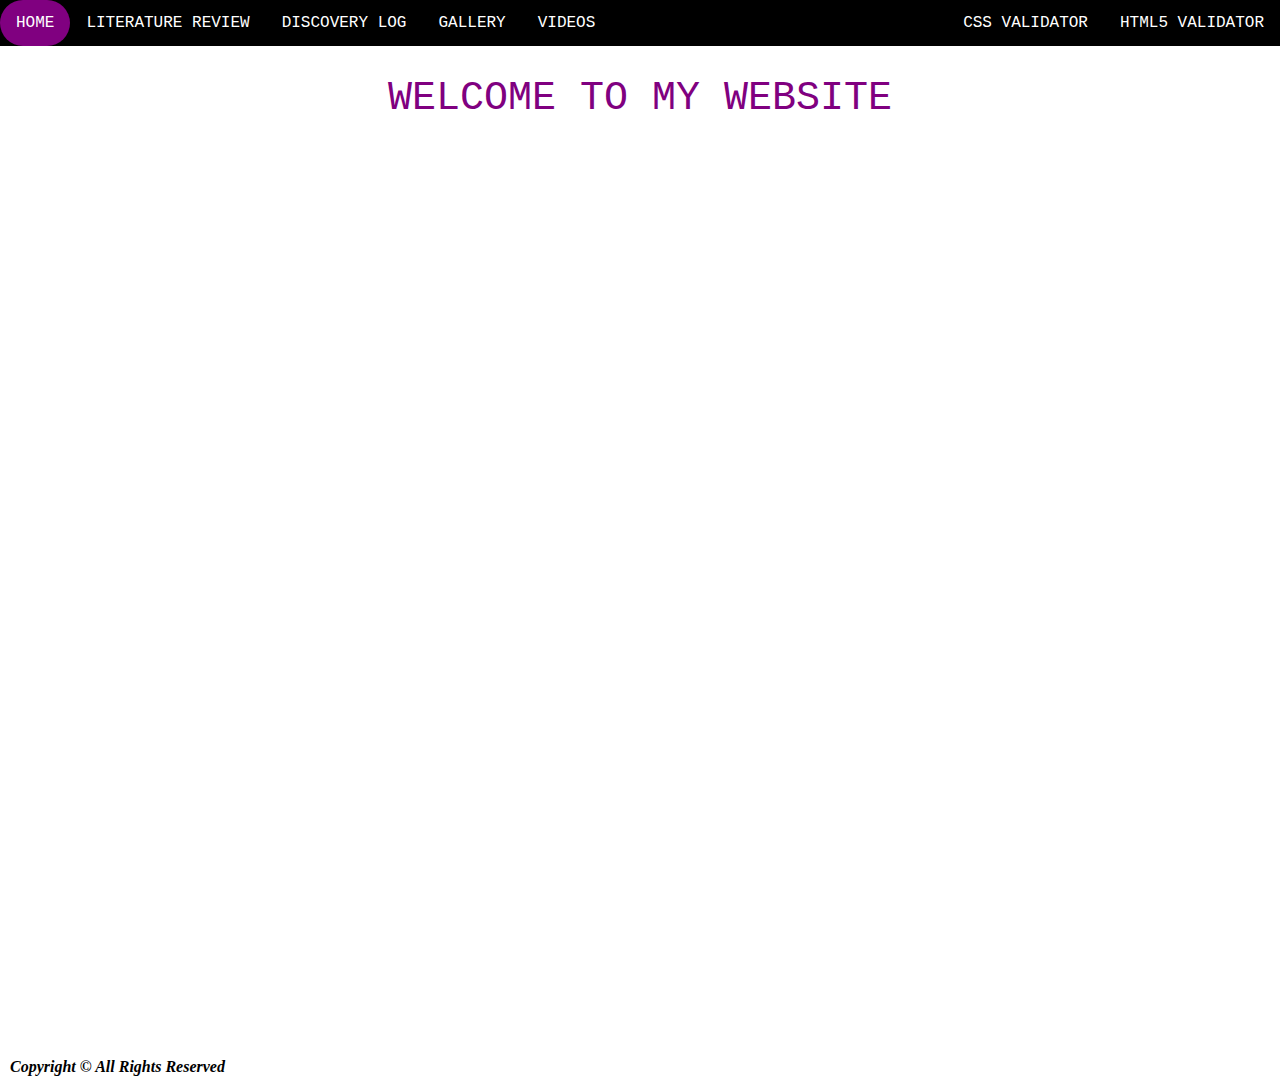
<file: index.html>
<!DOCTYPE html>
<!--==============================header=================================-->
<head>
<title>WEBF1 Website</title>
<link rel="shortcut icon" type="image/ico" href="pictures/favicon.ico">
<meta name="viewport" content="width=device-width, initial-scale=1">
<link rel="stylesheet" href="css/style.css" type="text/css" media="screen">
</head>
<!--==============================body=================================-->
<body>
<nav>
<p id="nav-top">UP898707<button id="nav-toggle">☰</button></p>
<ul id="nav-menu">
    <li><a class="active" href="index.html">HOME</a></li>
    <li><a href="litreview.html">LITERATURE REVIEW</a></li>
    <li><a href="discoverylog.html">DISCOVERY LOG</a></li>
    <li><a href="gallery.html">GALLERY</a></li>
    <li><a href="videos.html">VIDEOS</a></li>
    <li class="validator"><a href="http://validator.w3.org/check?uri=referer">HTML5 VALIDATOR</a></li>
    <li class="validator"><a href="http://jigsaw.w3.org/css-validator/check/referer/">CSS VALIDATOR</a></li>
</ul>
</nav>
<!--==============================content=================================-->
<header>
    <h1>
        <a class="title">Welcome to my website</a>
    </h1>
</header>
<main class="homescreen">
    <iframe class="calendar" src="https://calendar.google.com/calendar/embed?showPrint=0&amp;showCalendars=0&amp;mode=WEEK&amp;height=600&amp;wkst=2&amp;bgcolor=%23ffffff&amp;src=cvchsj2lt0etqj1aurp7v1hk9na3rqbh%40import.calendar.google.com&amp;color=%235229A3&amp;ctz=Europe%2FLondon"></iframe>
</main>
<!--==============================footer=================================-->
<footer>
        Copyright &copy; All Rights Reserved
</footer>
<script type="text/javascript" src="js/navbar.js"></script>
</body>
</html>
</file>
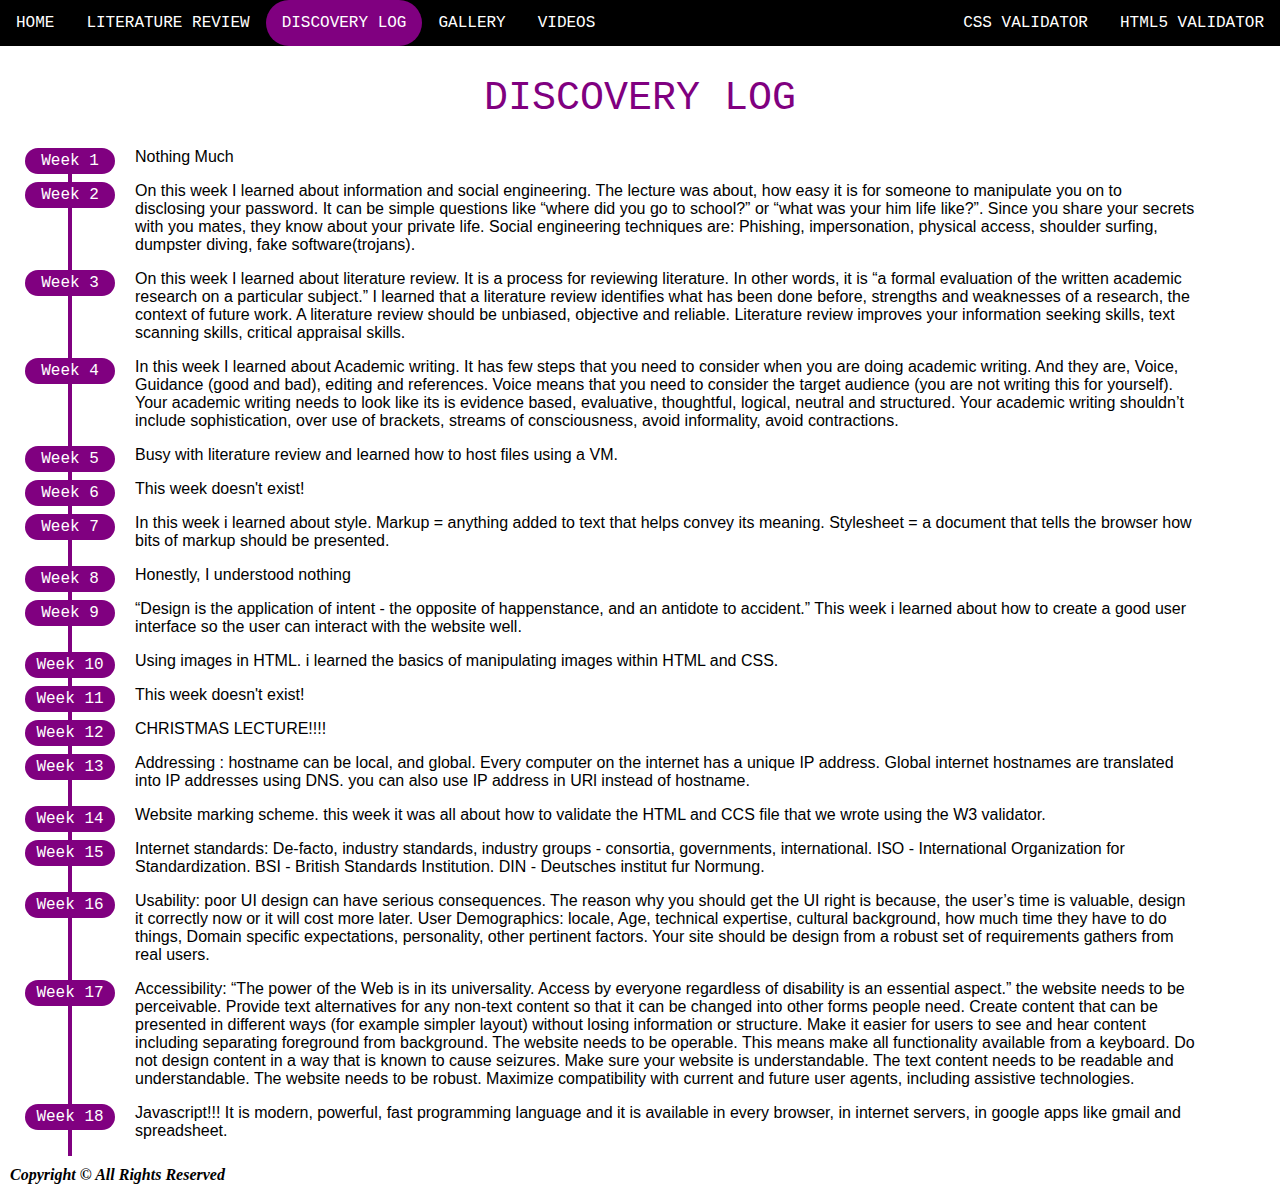
<file: discoverylog.html>
<!DOCTYPE html>
<head>
<title>WEBF1 Website</title>
<link rel="shortcut icon" type="image/ico" href="pictures/favicon.ico">
<meta name="viewport" content="width=device-width, initial-scale=1">
<link rel="stylesheet" href="css/style.css" type="text/css" media="screen">
</head>
<!--==============================header=================================-->
<body>
<nav>
<p id="nav-top">UP898707<button id="nav-toggle">☰</button></p>
<ul id="nav-menu">
    <li><a href="index.html">HOME</a></li>
    <li><a href="litreview.html">LITERATURE REVIEW</a></li>
    <li><a class="active" href="discoverylog.html">DISCOVERY LOG</a></li>
    <li><a href="gallery.html">GALLERY</a></li>
    <li><a href="videos.html">VIDEOS</a></li>
    <li class="validator"><a href="http://validator.w3.org/check?uri=referer">HTML5 VALIDATOR</a></li>
    <li class="validator"><a href="http://jigsaw.w3.org/css-validator/check/referer/">CSS VALIDATOR</a></li>
</ul>
</nav>
<header>
    <h1>
        <a class="title">Discovery Log</a>
    </h1>
</header>
<main>
    <article class="timeline">
        <aside>
            <p>
                Week 1
            </p>
        </aside>
            <p>
                Nothing Much
            </p>
    </article>
    <article class="timeline">
        <aside>
            <p>
                Week 2
            </p>
        </aside>
            <p>
                On this week I learned about information and social engineering. The lecture was about, how easy it is for someone to manipulate you on to disclosing your password. It can be simple questions like “where did you go to school?” or “what was your him life like?”. Since you share your secrets with you mates, they know about your private life. Social engineering techniques are: Phishing, impersonation, physical access, shoulder surfing, dumpster diving, fake software(trojans).
            </p>
    </article>
    <article class="timeline">
        <aside>
            <p>
                Week 3
            </p>
        </aside>
            <p>
                On this week I learned about literature review. It is a process for reviewing literature. In other words, it is “a formal evaluation of the written academic research on a particular subject.” I learned that a literature review identifies what has been done before, strengths and weaknesses of a research, the context of future work. A literature review should be unbiased, objective and reliable. Literature review improves your information seeking skills, text scanning skills, critical appraisal skills.
            </p>
    </article>
    <article class="timeline">
        <aside>
            <p>
                Week 4
            </p>
        </aside>
            <p>
                In this week I learned about Academic writing. It has few steps that you need to consider when you are doing academic writing. And they are, Voice, Guidance (good and bad), editing and references. Voice means that you need to consider the target audience (you are not writing this for yourself). Your academic writing needs to look like its is evidence based, evaluative, thoughtful, logical, neutral and structured. Your academic writing shouldn’t include sophistication, over use of brackets, streams of consciousness, avoid informality, avoid contractions.
            </p>
    </article>
    <article class="timeline">
        <aside>
            <p>
                Week 5
            </p>
        </aside>
            <p>
                Busy with literature review and learned how to host files using a VM. 
            </p>
    </article>
    <article class="timeline">
        <aside>
            <p>
                Week 6
            </p>
        </aside>
            <p>
                This week doesn't exist!
            </p>
    </article>
    <article class="timeline">
        <aside>
            <p>
                Week 7
            </p>
        </aside>
            <p>              
                In this week i learned about style. Markup = anything added to text that helps convey its meaning. Stylesheet = a document that tells the browser how bits of markup should be presented.  
            </p>
    </article>
    <article class="timeline">
        <aside>
            <p>
                Week 8
            </p>
        </aside>
            <p>              
                Honestly, I understood nothing 
            </p>
    </article>
    <article class="timeline">
        <aside>
            <p>
                Week 9
            </p>
        </aside>
            <p>              
                “Design is the application of intent - the opposite of happenstance, and an antidote to accident.” This week i learned about how to create a good user interface so the user can interact with the website well. 
            </p>
    </article>
    <article class="timeline">
        <aside>
            <p>
                Week 10
            </p>
        </aside>
            <p>              
                Using images in HTML. i learned the basics of manipulating images within HTML and CSS.  
            </p>
    </article>
    <article class="timeline">
        <aside>
            <p>
                Week 11
            </p>
        </aside>
            <p>              
                This week doesn't exist!
            </p>
    </article>
    <article class="timeline">
        <aside>
            <p>
                Week 12
            </p>
        </aside>
            <p>              
                CHRISTMAS LECTURE!!!!  
            </p>
    </article>
    <article class="timeline">
        <aside>
            <p>
                Week 13
            </p>
        </aside>     
            <p>              
                Addressing : hostname can be local, and global. Every computer on the internet has a unique IP address. Global internet hostnames are translated into IP addresses using DNS. you can also use IP address in URl instead of hostname.   
            </p>
    </article>
    <article class="timeline">
        <aside>
            <p>
                Week 14
            </p>
        </aside>
            <p>              
                Website marking scheme. this week it was all about how to validate the HTML and CCS file that we wrote using the W3 validator. 
            </p>
    </article>
    <article class="timeline">
        <aside>
            <p>
                Week 15
            </p>
        </aside>
            <p>              
                Internet standards: De-facto, industry standards, industry groups - consortia, governments, international. ISO - International Organization for Standardization. BSI - British Standards Institution. DIN - Deutsches institut fur Normung.
            </p>
    </article>
    <article class="timeline">
        <aside>
            <p>
                Week 16
            </p>
        </aside>
            <p>              
                Usability: poor UI design can have serious consequences. The reason why you should get the UI right is because, the user’s time is valuable, design it correctly now or it will cost more later. User Demographics: locale, Age, technical expertise, cultural background, how much time they have to do things, Domain specific expectations, personality, other pertinent factors. Your site should be design from a robust set of requirements gathers from real users.
            </p>
    </article>
    <article class="timeline">
        <aside>
            <p>
                Week 17
            </p>
        </aside>
            <p>              
                Accessibility: “The power of the Web is in its universality. Access by everyone regardless of disability is an essential aspect.” the website needs to be perceivable. Provide text alternatives for any non-text content so that it can be changed into other forms people need. Create content that can be presented in different ways (for example simpler layout) without losing information or structure. Make it easier for users to see and hear content including separating foreground from background. The website needs to be operable. This means make all functionality available from a keyboard. Do not design content in a way that is known to cause seizures. Make sure your website is understandable. The text content needs to be readable and understandable. The website needs to be robust. Maximize compatibility with current and future user agents, including assistive technologies. 
            </p>
    </article>
    <article class="timeline">
        <aside>
            <p>
                Week 18
            </p>
        </aside>
            <p>              
                Javascript!!! It is modern, powerful, fast programming language and it is available in every browser, in internet servers, in google apps like gmail and spreadsheet. 
            </p>
    </article>
</main>
<!--==============================footer=================================-->
<footer>
        Copyright &copy; All Rights Reserved
</footer>
<script type="text/javascript" src="js/navbar.js"></script>
</body>
</html>
</file>
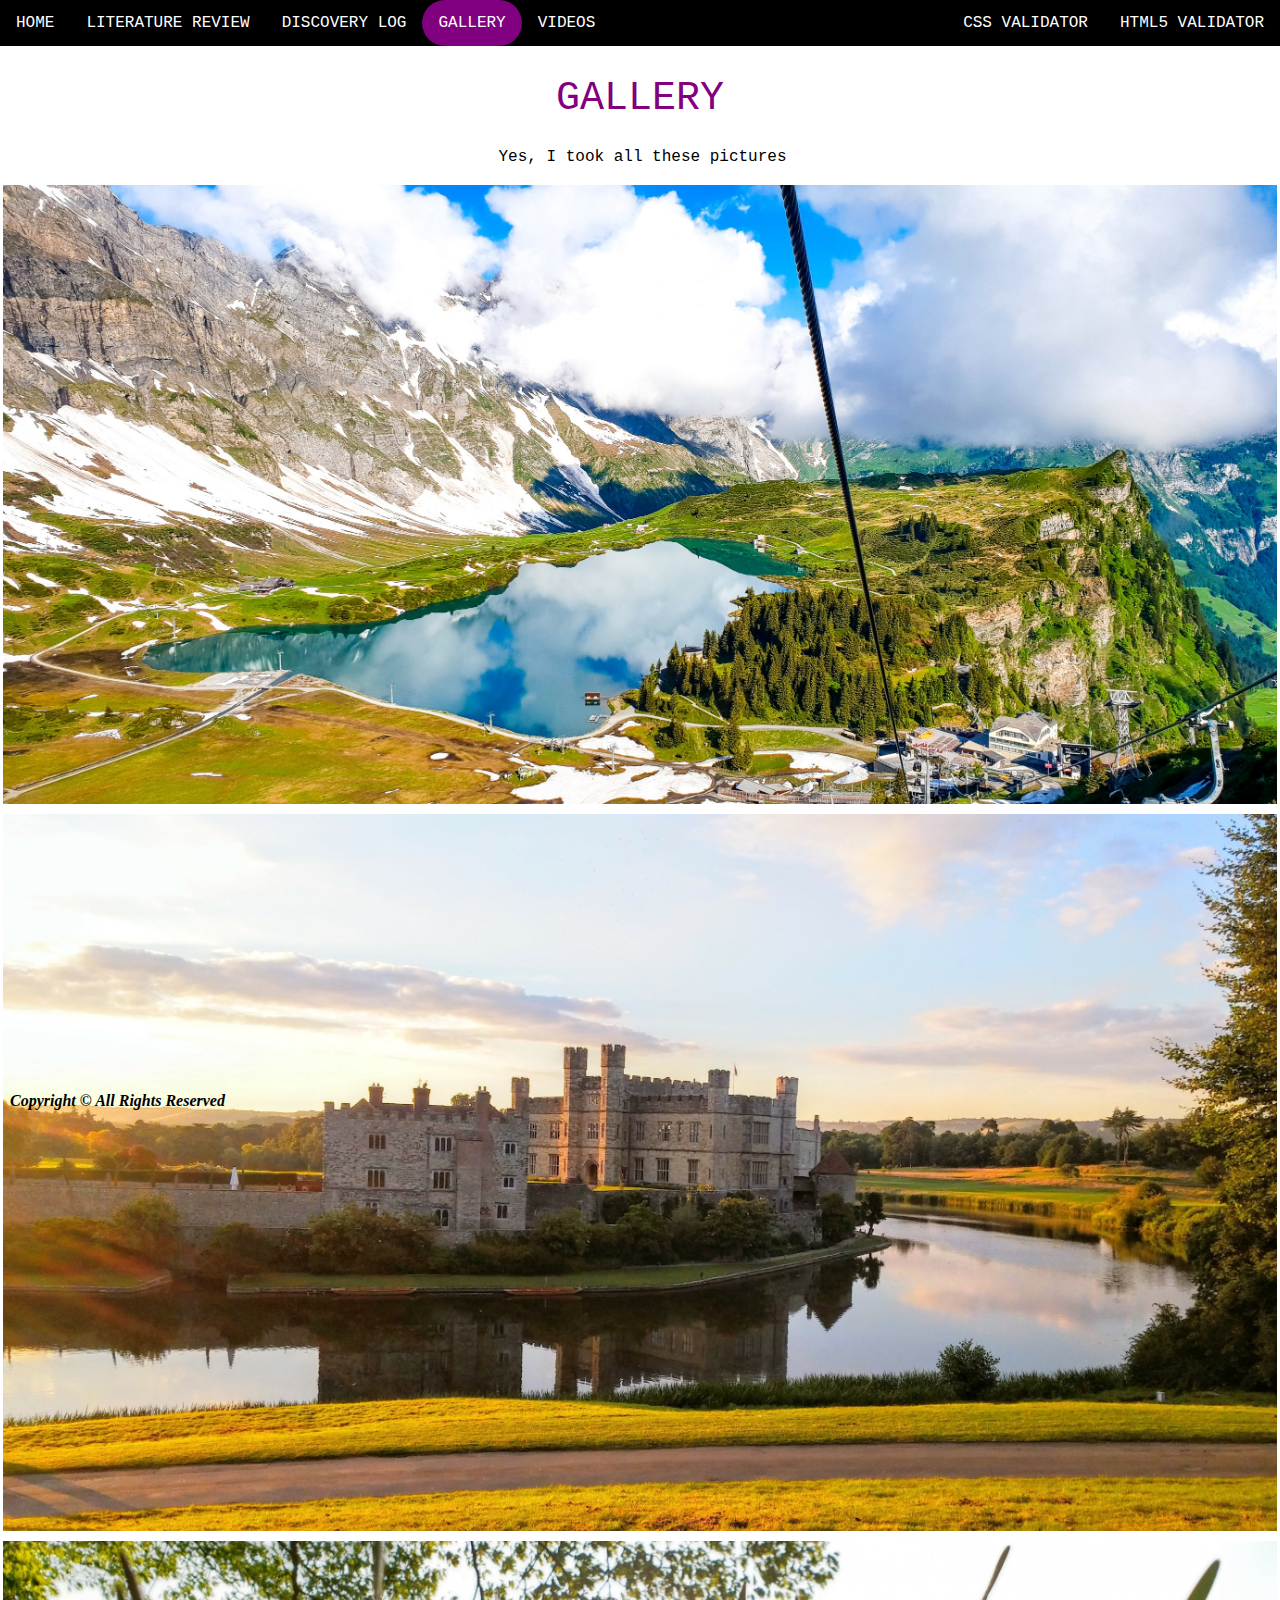
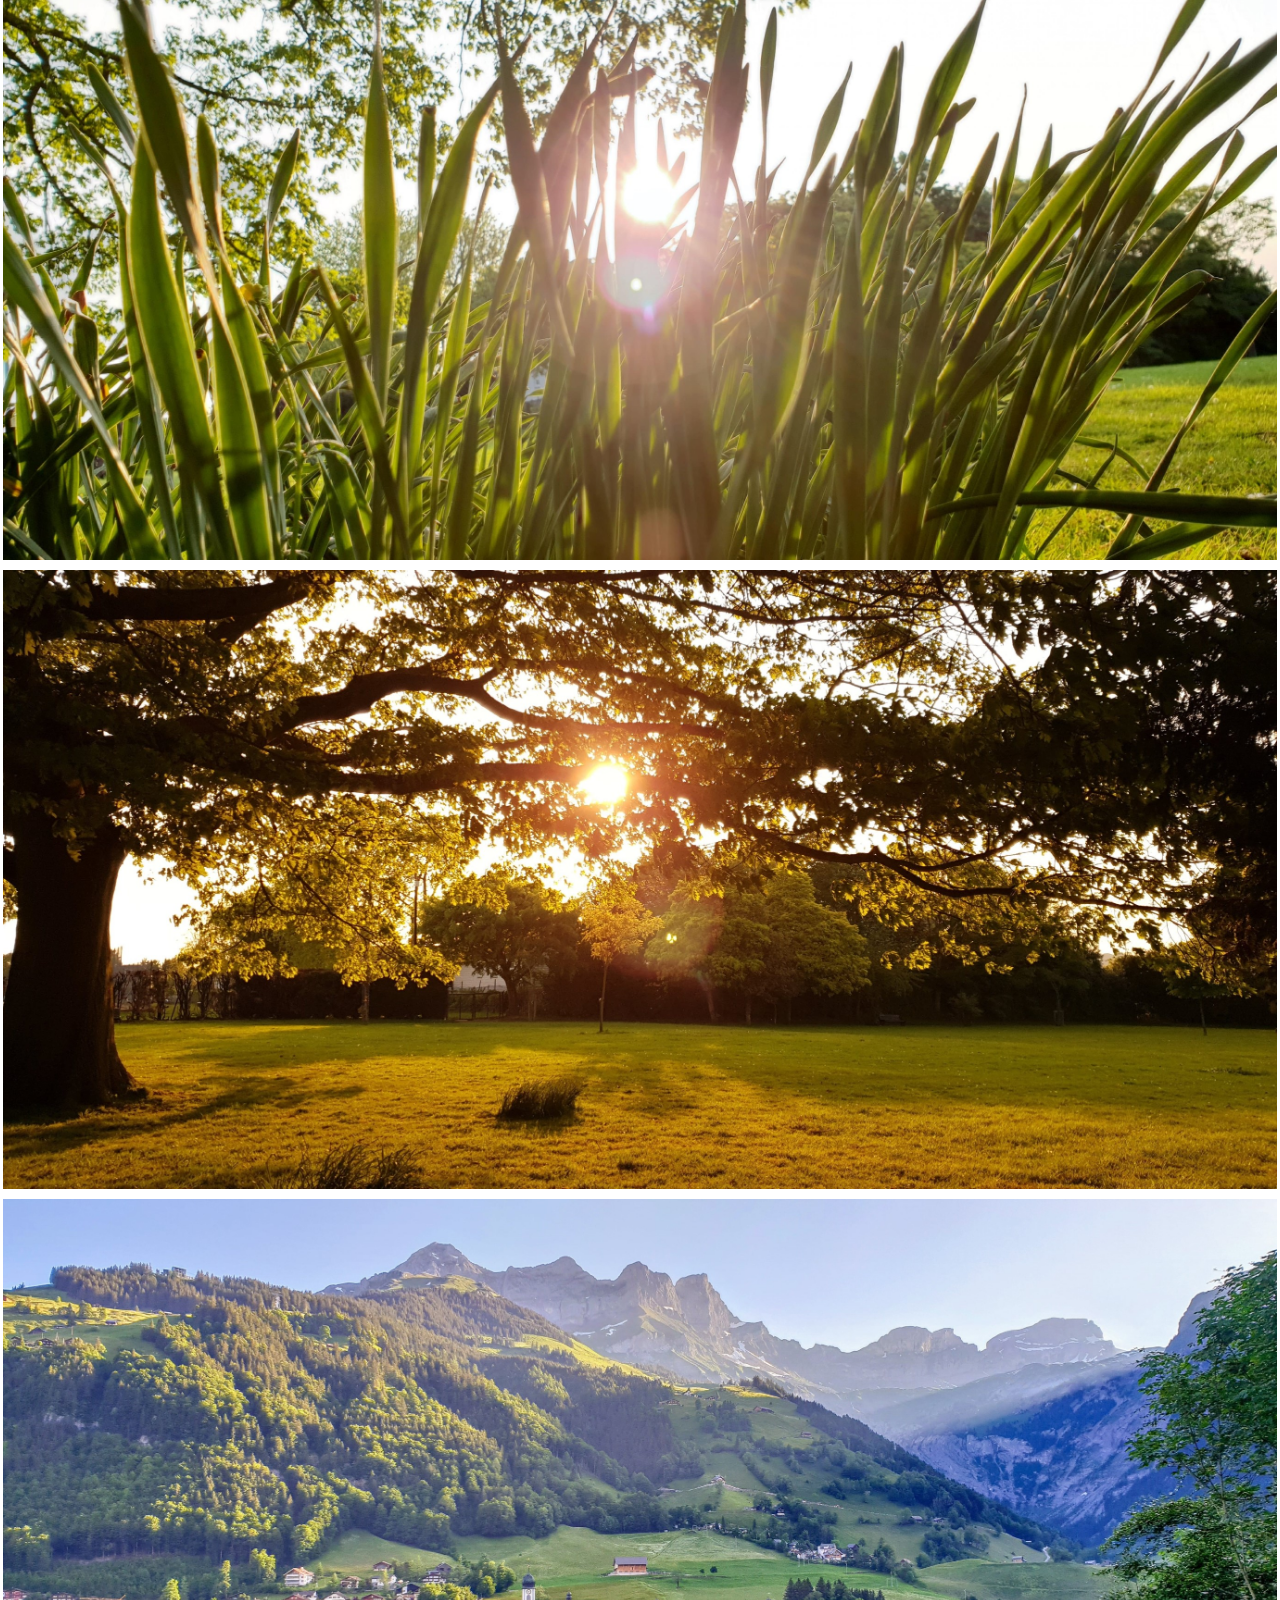
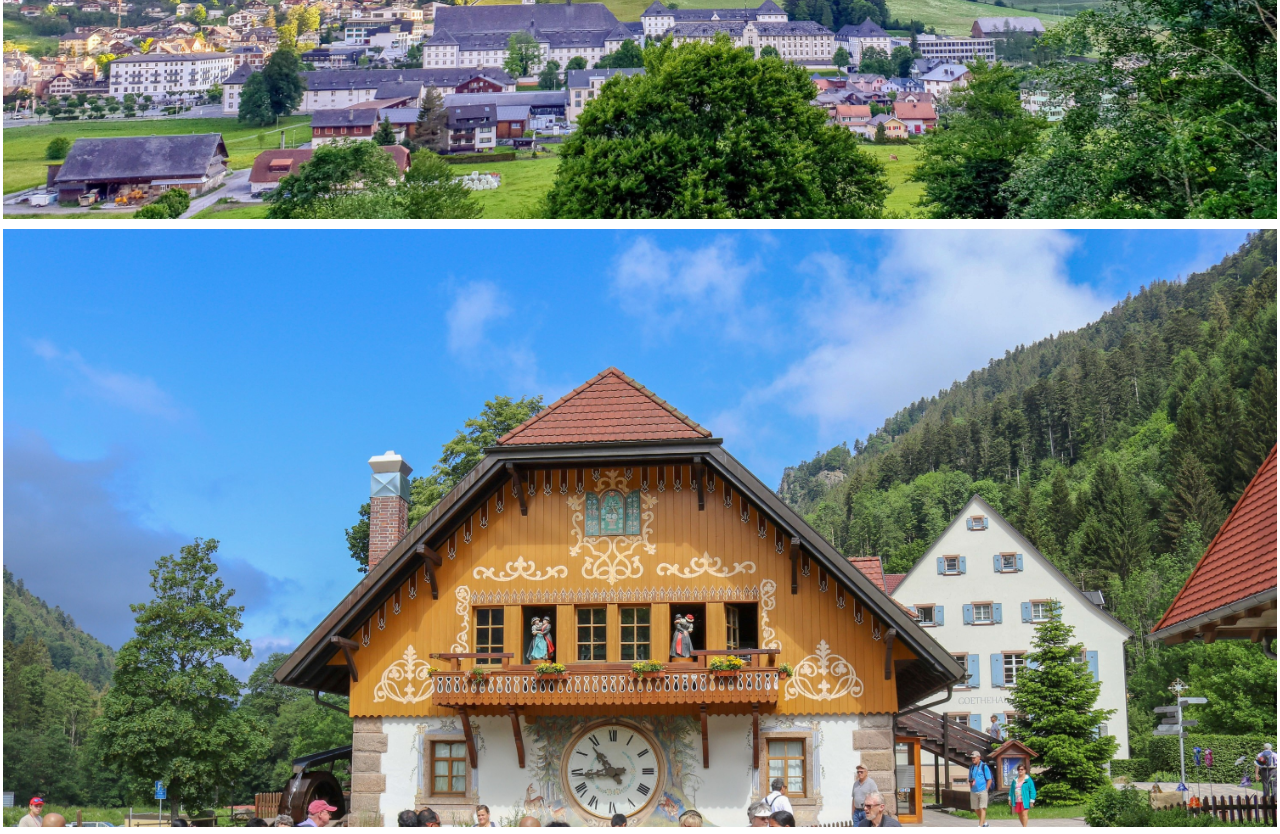
<file: gallery.html>
<!DOCTYPE html>
<head>
<title>WEBF1 Website</title>
<link rel="shortcut icon" type="image/ico" href="pictures/favicon.ico">
<meta name="viewport" content="width=device-width, initial-scale=1">
<link rel="stylesheet" href="css/style.css" type="text/css" media="screen">
</head>
<!--==============================header=================================-->
<body>
<nav>
<p id="nav-top">UP898707<button id="nav-toggle">☰</button></p>
<ul id="nav-menu">
    <li><a href="index.html">HOME</a></li>
    <li><a href="litreview.html">LITERATURE REVIEW</a></li>
    <li><a href="discoverylog.html">DISCOVERY LOG</a></li>
    <li><a class="active" href="gallery.html">GALLERY</a></li>
    <li><a href="videos.html">VIDEOS</a></li>
    <li class="validator"><a href="http://validator.w3.org/check?uri=referer">HTML5 VALIDATOR</a></li>
    <li class="validator"><a href="http://jigsaw.w3.org/css-validator/check/referer/">CSS VALIDATOR</a></li>
</ul>
</nav>
<header>
    <h1>
        <a class="title">Gallery</a>
    </h1>
    <p class="littleTexts">Yes, I took all these pictures</p>
</header>
<!-- content -->
<main class="images center-fit">
    <picture>
        <source media="(max-width: 500px)" srcset="pictures/pic_1_400px.jpg"> 
        <source media="(max-width: 2750px)" srcset="pictures/pic_1_2750px.jpg">
    <img class="center-fit" src="pictures/pic_1.jpg" alt="swissMountain">
    </picture>
    <picture>
        <source media="(max-width: 500px)" srcset="pictures/pic_2_400px.jpg"> 
        <source media="(max-width: 2750px)" srcset="pictures/pic_2_2750px.jpg">
    <img class="center-fit" src="pictures/pic_2.jpg" alt="LeedsCastle">
    </picture>
    <picture>
        <source media="(max-width: 500px)" srcset="pictures/pic_3_400px.jpg"> 
        <source media="(max-width: 2750px)" srcset="pictures/pic_3_2750px.jpg">
    <img class="center-fit" src="pictures/pic_3.jpg" alt="sunsetThroughGrass">
    </picture>
    <picture>
        <source media="(max-width: 500px)" srcset="pictures/pic_4_400px.jpg"> 
        <source media="(max-width: 2750px)" srcset="pictures/pic_4_2750px.jpg">
    <img class="center-fit" src="pictures/pic_4.jpg" alt="sunsetThroughTree">
    </picture>
    <picture>
        <source media="(max-width: 500px)" srcset="pictures/pic_5_400px.jpg"> 
        <source media="(max-width: 2750px)" srcset="pictures/pic_5_2750px.jpg">
    <img class="center-fit" src="pictures/pic_5.jpg" alt="swissMountain2">
    </picture>
    <picture>
        <source media="(max-width: 500px)" srcset="pictures/pic_6_400px.jpg"> 
        <source media="(max-width: 3000px)" srcset="pictures/pic_6_3000px.jpg">
    <img class="center-fit" src="pictures/pic_6.jpg" alt="clockShopInSwiss">
    </picture>
</main>
<!--==============================footer=================================-->
<footer>
        Copyright &copy; All Rights Reserved
</footer>
<script type="text/javascript" src="js/navbar.js"></script>
</body>
</html>
</file>
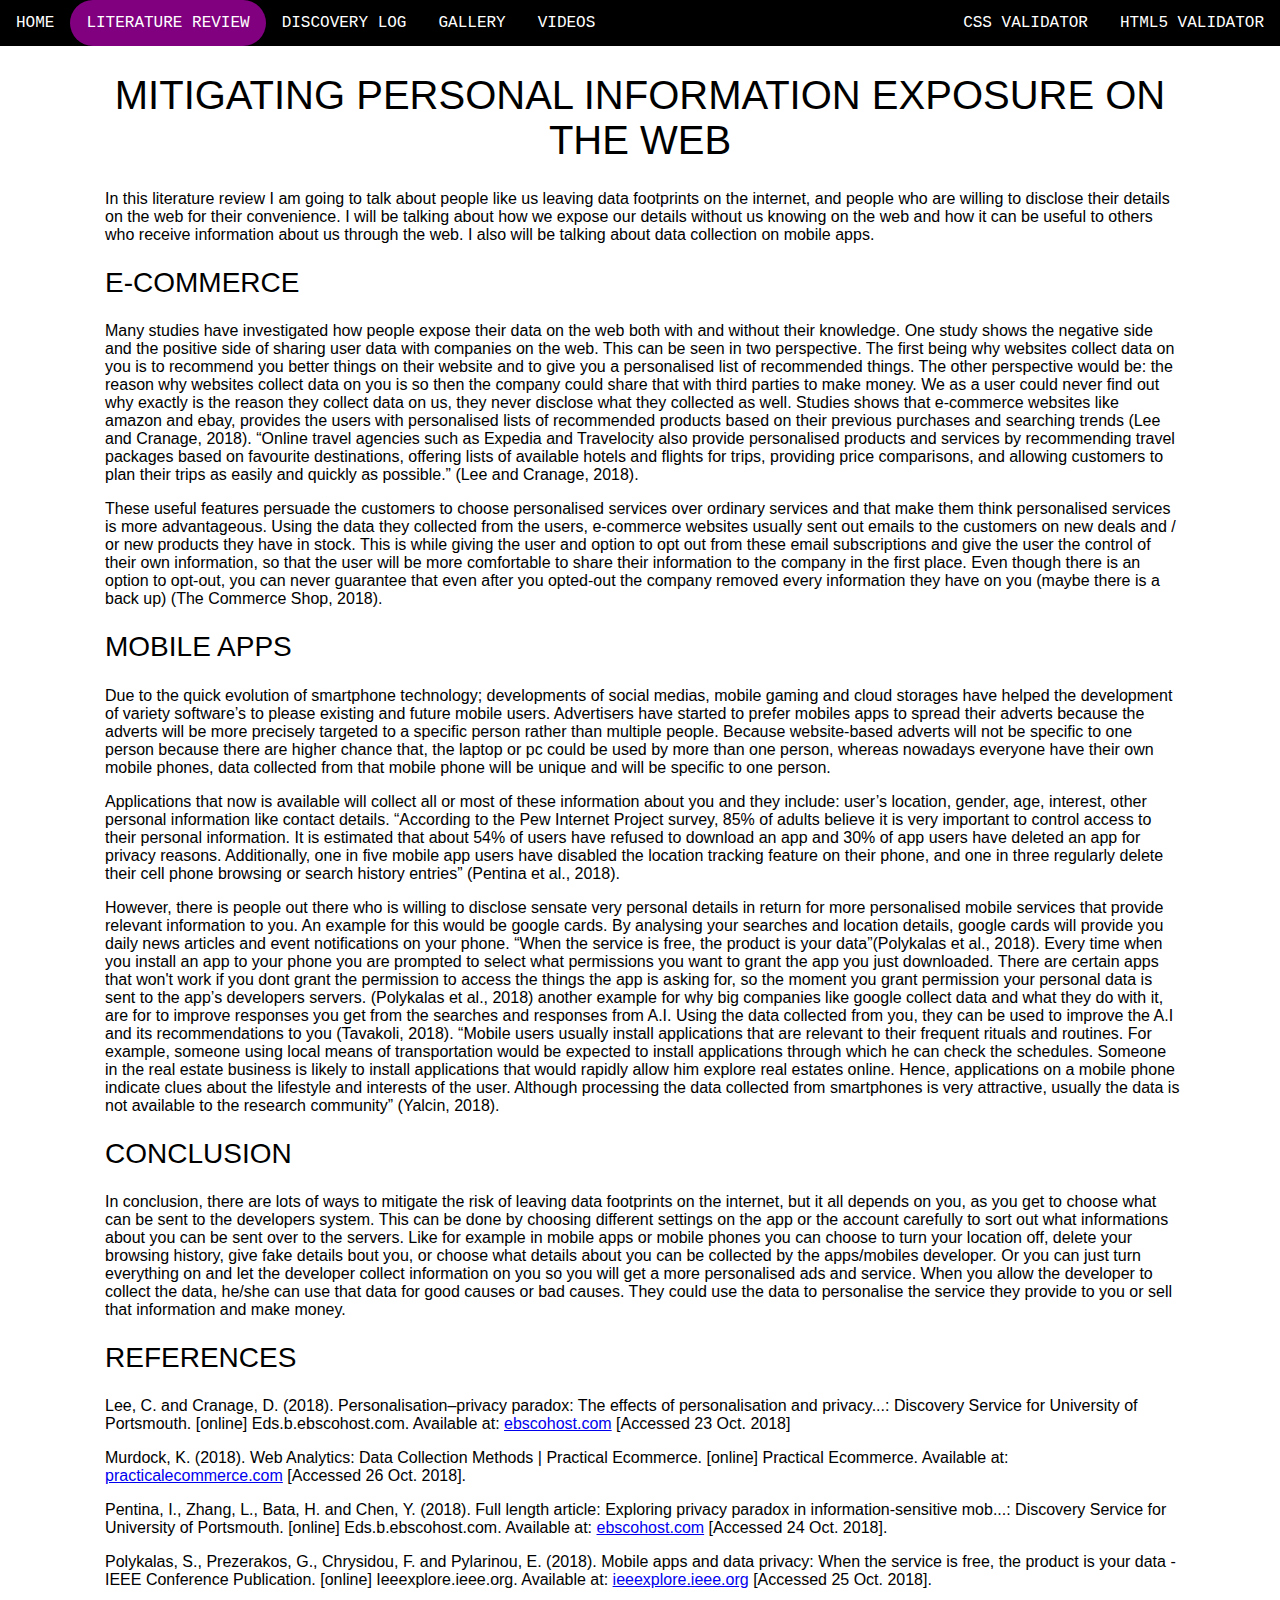
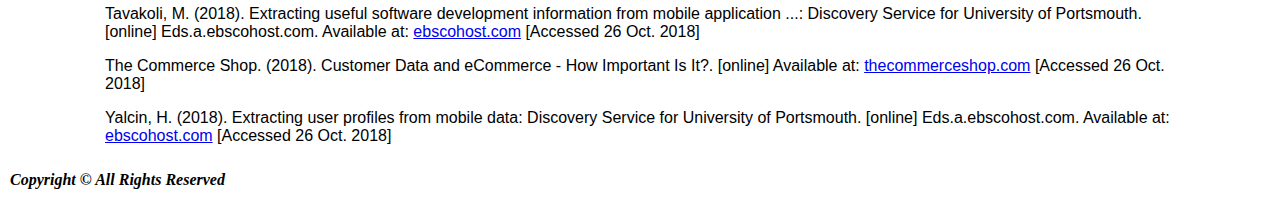
<file: litreview.html>
<!DOCTYPE html>
<!--==============================header=================================-->
<head>
<title>WEBF1 Website</title>
<link rel="shortcut icon" type="image/ico" href="pictures/favicon.ico">
<meta name="viewport" content="width=device-width, initial-scale=1">
<link rel="stylesheet" href="css/style.css" type="text/css" media="screen">
</head>
<!--==============================body=================================-->
<body>
<nav>
<p id="nav-top">UP898707<button id="nav-toggle">☰</button></p>
<ul id="nav-menu">
    <li><a href="index.html">HOME</a></li>
    <li><a class="active" href="litreview.html">LITERATURE REVIEW</a></li>
    <li><a href="discoverylog.html">DISCOVERY LOG</a></li>
    <li><a href="gallery.html">GALLERY</a></li>
    <li><a href="videos.html">VIDEOS</a></li>
    <li class="validator"><a href="http://validator.w3.org/check?uri=referer">HTML5 VALIDATOR</a></li>
    <li class="validator"><a href="http://jigsaw.w3.org/css-validator/check/referer/">CSS VALIDATOR</a></li>
</ul>
</nav>
<!--==============================content=================================-->
<main>
    <article class="review">
        <h1>Mitigating personal information exposure on the web</h1>
        <p>
            In this literature review I am going to talk about people like us leaving data footprints
            on the internet, and people who are willing to disclose their details on the web for
            their convenience. I will be talking about how we expose our details without us
            knowing on the web and how it can be useful to others who receive information
            about us through the web. I also will be talking about data collection on mobile apps.
        </p>
        <h2>E-Commerce</h2>
        <p>
            Many studies have investigated how people expose their data on the web both with
            and without their knowledge. One study shows the negative side and the positive
            side of sharing user data with companies on the web. This can be seen in two
            perspective. The first being why websites collect data on you is to recommend you
            better things on their website and to give you a personalised list of recommended
            things. The other perspective would be: the reason why websites collect data on you
            is so then the company could share that with third parties to make money. We as a
            user could never find out why exactly is the reason they collect data on us, they
            never disclose what they collected as well. Studies shows that e-commerce websites
            like amazon and ebay, provides the users with personalised lists of recommended
            products based on their previous purchases and searching trends (Lee and
            Cranage, 2018). “Online travel agencies such as Expedia and Travelocity also
            provide personalised products and services by recommending travel packages
            based on favourite destinations, offering lists of available hotels and flights for trips,
            providing price comparisons, and allowing customers to plan their trips as easily and
            quickly as possible.” (Lee and Cranage, 2018).
        </p>
        <p>
            These useful features persuade the customers to choose personalised services over
            ordinary services and that make them think personalised services is more
            advantageous. Using the data they collected from the users, e-commerce websites
            usually sent out emails to the customers on new deals and / or new products they
            have in stock. This is while giving the user and option to opt out from these email
            subscriptions and give the user the control of their own information, so that the user
            will be more comfortable to share their information to the company in the first place.
            Even though there is an option to opt-out, you can never guarantee that even after
            you opted-out the company removed every information they have on you (maybe
            there is a back up) (The Commerce Shop, 2018).
        </p>
        <h2>Mobile Apps</h2>
        <p>
            Due to the quick evolution of smartphone technology; developments of social
            medias, mobile gaming and cloud storages have helped the development of variety
            software’s to please existing and future mobile users. Advertisers have started to
            prefer mobiles apps to spread their adverts because the adverts will be more
            precisely targeted to a specific person rather than multiple people. Because
            website-based adverts will not be specific to one person because there are higher
            chance that, the laptop or pc could be used by more than one person, whereas
            nowadays everyone have their own mobile phones, data collected from that mobile
            phone will be unique and will be specific to one person.
        </p>
        <p>
            Applications that now is available will collect all or most of these information about
            you and they include: user’s location, gender, age, interest, other personal
            information like contact details. “According to the Pew Internet Project survey, 85%
            of adults believe it is very important to control access to their personal information. It
            is estimated that about 54% of users have refused to download an app and 30% of
            app users have deleted an app for privacy reasons. Additionally, one in five mobile
            app users have disabled the location tracking feature on their phone, and one in
            three regularly delete their cell phone browsing or search history entries” (Pentina et
            al., 2018).
        </p>
        <p>
            However, there is people out there who is willing to disclose sensate very personal
            details in return for more personalised mobile services that provide relevant
            information to you. An example for this would be google cards. By analysing your
            searches and location details, google cards will provide you daily news articles and
            event notifications on your phone. “When the service is free, the product is your
            data”(Polykalas et al., 2018). Every time when you install an app to your phone you
            are prompted to select what permissions you want to grant the app you just
            downloaded. There are certain apps that won't work if you dont grant the permission
            to access the things the app is asking for, so the moment you grant permission your
            personal data is sent to the app’s developers servers. (Polykalas et al., 2018)
            another example for why big companies like google collect data and what they do
            with it, are for to improve responses you get from the searches and responses from
            A.I. Using the data collected from you, they can be used to improve the A.I and its
            recommendations to you (Tavakoli, 2018). “Mobile users usually install applications
            that are relevant to their frequent rituals and routines. For example, someone using
            local means of transportation would be expected to install applications through which
            he can check the schedules. Someone in the real estate business is likely to install
            applications that would rapidly allow him explore real estates online. Hence,
            applications on a mobile phone indicate clues about the lifestyle and interests of the
            user. Although processing the data collected from smartphones is very attractive,
            usually the data is not available to the research community” (Yalcin, 2018).
        </p>
        <h2>Conclusion</h2>
        <p>
            In conclusion, there are lots of ways to mitigate the risk of leaving data footprints on the
            internet, but it all depends on you, as you get to choose what can be sent to the
            developers system. This can be done by choosing different settings on the app or
            the account carefully to sort out what informations about you can be sent over to the
            servers. Like for example in mobile apps or mobile phones you can choose to turn
            your location off, delete your browsing history, give fake details bout you, or choose
            what details about you can be collected by the apps/mobiles developer. Or you can
            just turn everything on and let the developer collect information on you so you will
            get a more personalised ads and service. When you allow the developer to collect
            the data, he/she can use that data for good causes or bad causes. They could use
            the data to personalise the service they provide to you or sell that information and
            make money.
        </p>
        <h2>References</h2>
        <p>
            Lee, C. and Cranage, D. (2018). Personalisation–privacy paradox: The effects of personalisation and privacy...: Discovery Service for University of Portsmouth. [online] Eds.b.ebscohost.com. Available at:
            <a href="http://eds.b.ebscohost.com/eds/detail/detail?vid=0&sid=946fc9bc-ee7b-4c1a-a6f7-ed514eef26a5%40sessionmgr102&bdata=JnNpdGU9ZWRzLWxpdmU%3d#AN=S026151771000169X&db=edselp">ebscohost.com</a> [Accessed 23 Oct. 2018]
        </p>
        <p>
            Murdock, K. (2018). Web Analytics: Data Collection Methods | Practical Ecommerce. [online] Practical Ecommerce. Available at:
            <a href="https://www.practicalecommerce.com/Web-Analytics-Data-Collection-Methods">practicalecommerce.com</a> [Accessed 26 Oct. 2018]. 
        </p>
        <p>
            Pentina, I., Zhang, L., Bata, H. and Chen, Y. (2018). Full length article: Exploring privacy paradox in information-sensitive mob...: Discovery Service for University of Portsmouth. [online] Eds.b.ebscohost.com. Available at:
            <a href="http://eds.b.ebscohost.com/eds/detail/detail?vid=1&sid=efe011f1-ced5-4b6c-9d99-09e2d5fe58f5%40sessionmgr104&bdata=JnNpdGU9ZWRzLWxpdmU%3d#AN=S0747563216306276&db=edselp">ebscohost.com</a> [Accessed 24 Oct. 2018]. 
        </p>
        <p>
            Polykalas, S., Prezerakos, G., Chrysidou, F. and Pylarinou, E. (2018). Mobile apps and data privacy: When the service is free, the product is your data - IEEE Conference Publication. [online] Ieeexplore.ieee.org. Available at: <a href="https://ieeexplore.ieee.org/document/8316392?arnumber=8316392&SID=EBSCO:edseee">ieeexplore.ieee.org</a> [Accessed 25 Oct. 2018]. 
        </p>
        <p>
            Tavakoli, M. (2018). Extracting useful software development information from mobile application ...: Discovery Service for University of Portsmouth.[online] Eds.a.ebscohost.com. Available at: <a href="http://eds.a.ebscohost.com/eds/detail/detail?vid=0&sid=e00be314-b4c0-4831-bab1-2e950dba3597%40sessionmgr4009&bdata=JnNpdGU9ZWRzLWxpdmU%3d#AN=131469532&db=iih">ebscohost.com</a> [Accessed 26 Oct. 2018] 
        </p>
        <p>
            The Commerce Shop. (2018). Customer Data and eCommerce - How Important Is It?. [online] Available at: <a href="https://www.thecommerceshop.com/blog/customer-data-and-ecommerce-how-important-is-it/">thecommerceshop.com</a> [Accessed 26 Oct. 2018]
        </p>
        <p>
            Yalcin, H. (2018). Extracting user profiles from mobile data: Discovery Service for University of Portsmouth. [online] Eds.a.ebscohost.com. Available at: <a href="http://eds.a.ebscohost.com/eds/detail/detail?vid=1&sid=ee663a2a-de69-448b-80d5-8afaf9465aeb%40sessionmgr4009&bdata=JnNpdGU9ZWRzLWxpdmU%3d#AN=edseee.8277701&db=edseee">ebscohost.com</a> [Accessed 26 Oct. 2018]
        </p>
    </article>
</main>
<!--==============================footer=================================-->
<footer>
        Copyright &copy; All Rights Reserved
</footer>
<script type="text/javascript" src="js/navbar.js"></script>
</body>
</html>
</file>
<file: css/style.css>
body {
  padding: 0;
  margin: 0;
}
/*---- this CSS controls the nav bar----*/
ul#nav-menu {

  list-style-type: none;
  margin: 0;
  padding: 0;
  overflow: hidden;
  background-color: #000000;
  font-family: "Lucida Console", Monaco, monospace;
}
.validator{
  float: right;
}

li {
  float:left;
}

li a {
  display: grid;
  color: white;
  border-radius: 25px;
  text-align: center;
  padding: 14px 16px;
  text-decoration: none;
}

.active {
  background-color: #800080;
}

li a:hover:not(.active) {
  background-color: white;
  color: black;
}
/*---- this CSS controls the h1 tags----*/
h1 {
  position:relative;
  font-weight:normal;
  text-transform:uppercase;
  font-size: 2.5em;
  text-align: center;
  font-family:Arial, Helvetica, sans-serif;
}
header p{
  text-align: center;
}
/*---- this CSS controls the h2 tags----*/
h2 {
  position:relative;
  font-weight:normal;
  text-transform:uppercase;
  font-size: 1.75em;
  text-align: left;
  margin-left: 5px;
  font-family:Arial, Helvetica, sans-serif;
}
/*---- this CSS controls the p tags----*/
p {
  position:relative;
  font-weight:normal;
  margin-left: 5px;
  font-size: 1em;
  font-family:Arial, Helvetica, sans-serif;
  }
/*---- this CSS controls the images----*/
.images {
  display: flex;
  flex-flow: column nowrap;
  align-items: center;
}
.images img{
  flex: 1;
  box-sizing: border-box;
}
.center-fit {
  max-width: 100%;
  max-height: 100vh;
  margin: auto;
}
img {
  border:3px solid white;
}
/*---- this CSS controls the calendar----*/
.calendar {
  border: none;
  overflow: hidden;
  width: 100%;
  max-width: 1000px;
  height: 100vh;
  margin: auto;
}
/*---- this CSS controls the timeline----*/
.timeline{
  display: flex;
  flex-flow: row nowrap;
  position: relative;
  margin-left: 25px;
  margin-right: 75px;
}
.timeline aside{
  display: block;
  float: left;
  width: 90px;
  flex: 0 0 auto;
}
.timeline aside p{
  margin: 0;
  padding: 4px;
  background: #800080;
  color: white;
  font-family: "Lucida Console", Monaco, monospace;
  text-align: center;
}
.timeline p{
  display: block;
  margin-left: 10px;
  border-radius: 25px;
  padding: 0 10px;
  flex: 1;
  margin-top: 0;
}
.timeline::before {
  content: "";
  position: absolute;
  top: 0;
  bottom: 0;
  left: 43px;
  width: 4px;
  z-index: -1;
  background: #800080;
}
/*---- this CSS controls the homescreen and bit of the videos----*/
.homescreen, .videos {
  display: flex;
  flex-flow: column nowrap;
  text-align: center;
}
.videos figure{
  margin: 0;
  font-size: 1em;
  font-family:Arial, Helvetica, sans-serif;
  text-align: center;
  margin-top: 50px;
}
.videos figure:first-child {
  margin-top: 0px;
}
.videos figure video {
  width: 100%;
  max-width: 1000px;
}
footer {
  padding: 10px;
  font-weight: bold;
  font-style: italic;
}
/*---- this CSS controls the Lit-Review----*/
.review {
  margin-left: 100px;
  margin-right: 100px;
}
/*---- this CSS controls the main title on every page and small texts on gallery and video page----*/
.title {
  font-family: "Lucida Console", Monaco, monospace;
  color: #800080;
}
.littleTexts {
  font-family: "Lucida Console", Monaco, monospace;
}
/*---- this CSS controls the margin on the review page and timeline page----*/
@media (max-width: 600px) {
  .review {
    margin-left: 10px;
    margin-right: 10px;
  }
  .timeline {
    margin-right: 10px;
    margin-left: 5px;
  }
}
/*---- this CSS controls the calendar by shorting its size on a touch screen device----*/
@media (pointer: coarse) {
  .calendar {
    max-height: 50vh;
  }
}

/* Hides the navbar top by default */
#nav-top {
  display: none;
}
/* sticks the nav bar to the top of the page when you scroll */
nav {
  position: sticky;
  top: 0;
  z-index: 100;
}

/* Only work on >600px sites */
@media (max-width: 630px) {
  /* Contains the clickable links */
  #nav-menu {
    display: none;
  }
  #nav-menu li {
    display: block;
    float: none;
  }
  /* Top bar of nav that appears on mobile */
  #nav-top {
    display: block;
    margin: 0;
    padding: 10px;
    position: relative;
    background: black;
    color: white;
    font-size: 1.2em;
  }
  /* Button that toggles the navbar */
  #nav-toggle {
    position: absolute;
    right: 0;
    top: 0;
    bottom: 0;
    padding: 2px 10px;
    font-size: 1.4em;
    padding-bottom: 10px; 
    border: none;
    border-radius: 100%;
    background: none;
    color: white;
    display: flex;
    line-height: 1.4em;
  }
  /* Class that makes the navbar appear */
  .show {
    display: block !important;
  }
}
</file>
